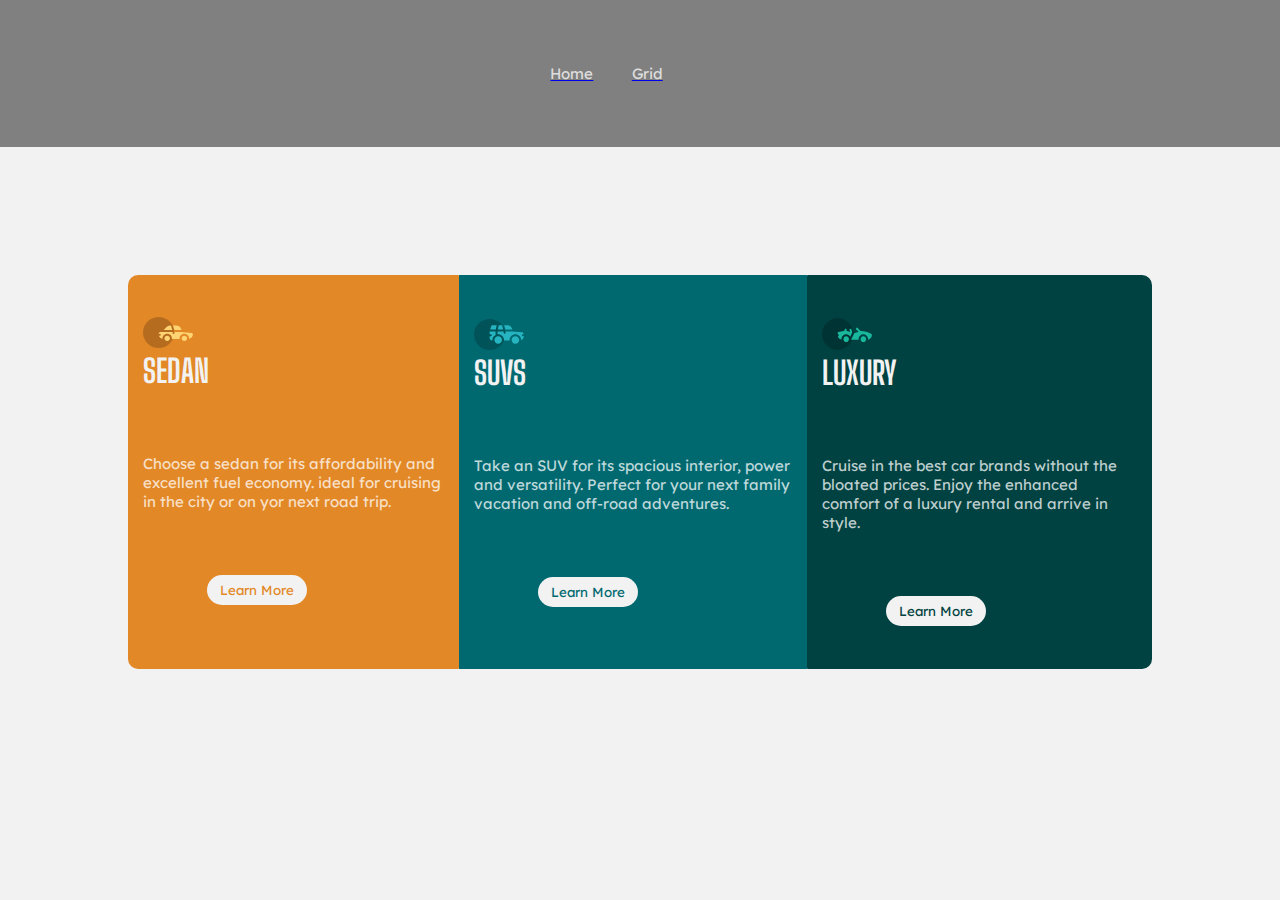
<file: index.html>
<!DOCTYPE html>
<html lang="en">
<head>
    <meta charset="UTF-8">
    <title>Title</title>
    <link rel="stylesheet" href="style.css" type="text/css">
    <link rel="preconnect" href="https://fonts.googleapis.com">
    <link rel="preconnect" href="https://fonts.gstatic.com" crossorigin>
    <link href="https://fonts.googleapis.com/css2?family=Big+Shoulders+Display:wght@700;900&family=Lexend+Deca:wght@100;400&display=swap" rel="stylesheet">
    <link href="https://fonts.googleapis.com/css2?family=Big+Shoulders+Display:wght@900&family=Lexend+Deca:wght@100&display=swap" rel="stylesheet">
    <link rel="icon"  type="image/png"  href="images/favicon-32x32.png">

</head>
<body>
<header class="span-header">
    <nav>
        <span> <a href="index.html"><p>Home</p></a></span>
        <span><a href="grid.html"><p>Grid</p></a></span>
    </nav>
</header>
<section class="div-container">
    <div class="container">
        <div class="div1">
            <img src = "images/icon-sedans.svg" alt="My Happy SVG" width="50px"/>
            <h1>SEDAN</h1>
            <p>Choose a sedan for its affordability and excellent fuel economy.
                ideal for cruising in the city or on yor next road trip.
            </p>
            <div>
                <button class="orange">Learn More</button>
            </div>
        </div>
        <div  class="div2">
            <img src = "images/icon-suvs.svg" alt="My Happy SVG" width="50px"/>
            <h1>SUVS</h1>
            <p>Take an SUV for its spacious interior, power and
                versatility. Perfect for your next family vacation
                and off-road adventures.
            </p>
            <div>
                <button class="cyan">Learn More</button>
            </div>
        </div>
        <div  class="div3">
            <img src = "images/icon-luxury.svg" alt="My Happy SVG" width="50px"/>
            <h1>LUXURY</h1>
            <p>Cruise in the best car brands without the bloated prices.
                Enjoy the enhanced comfort of a luxury rental and arrive in style.
            </p>
            <div>
                <button class="dark">Learn More</button>
            </div>
        </div>

    </div>
</section>
</body>
</html>
</file>
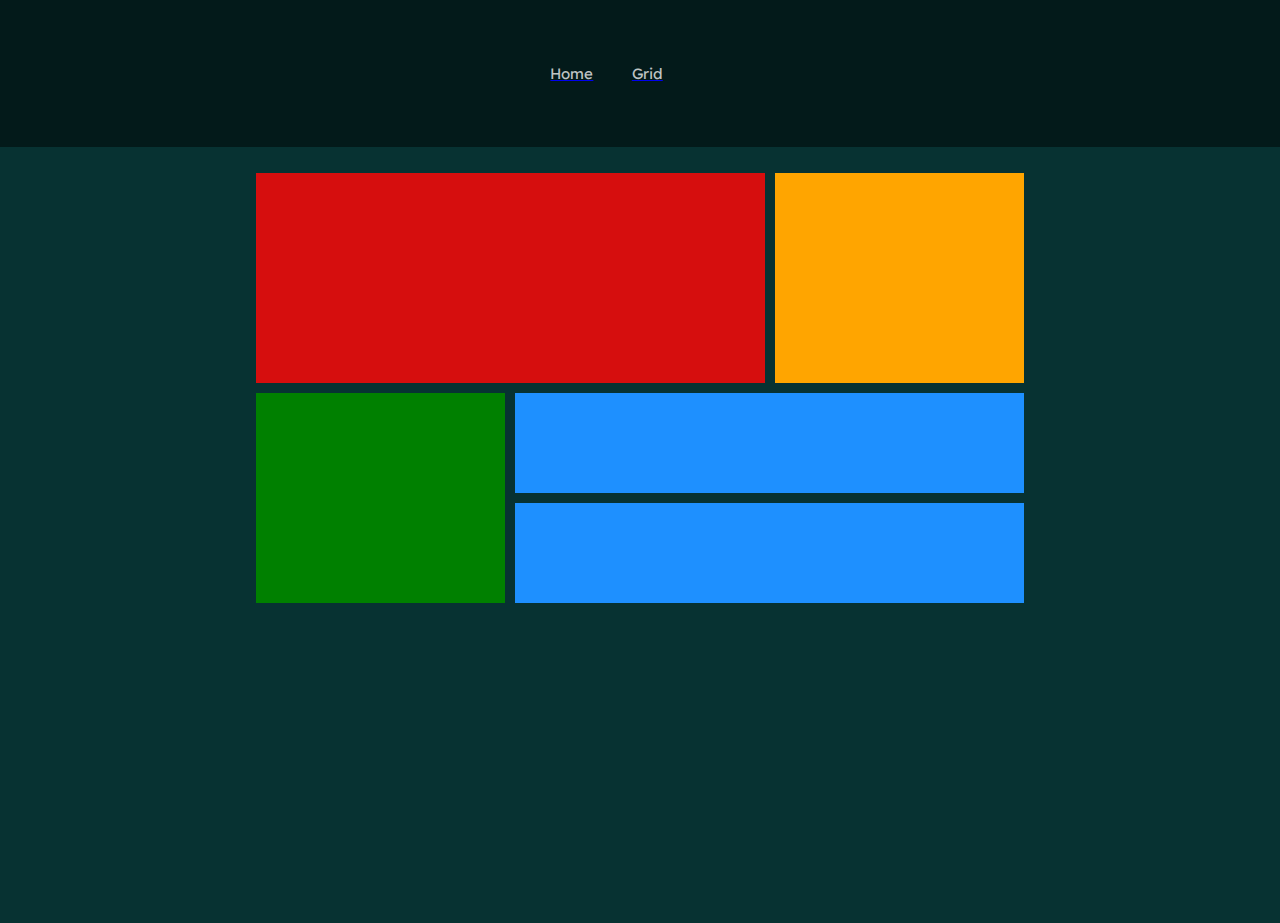
<file: grid.html>
<!DOCTYPE html>
<html lang="en">
<head>
  <meta charset="UTF-8">
  <title>Title</title>
  <link rel="stylesheet" href="style.css" type="text/css">
  <link rel="preconnect" href="https://fonts.googleapis.com">
  <link rel="preconnect" href="https://fonts.gstatic.com" crossorigin>
  <link href="https://fonts.googleapis.com/css2?family=Big+Shoulders+Display:wght@700;900&family=Lexend+Deca:wght@100;400&display=swap" rel="stylesheet">
  <link rel="icon"  type="image/png"  href="images/favicon-32x32.png">
</head>
<style>
  body, html {
    background: #073232;
}
</style>
<body>
<header class="span-header">
  <nav>
    <span> <a href="index.html"><p>Home</p></a></span>
    <span><a href="grid.html"><p>Grid</p></a></span>
  </nav>
</header>



<div class="wrapper">
  <div class="one"></div>
  <div class="two"></div>
  <div class="three"></div>
  <div class="four"></div>
  <div class="five"></div>

</div>

</body>
</html>
</file>
<file: style.css>
body, html {
    background: hsl(0, 0%, 95%);
    font-family: 'Lexend Deca', sans-serif;

}
.container {
    display: flex; /* or inline-flex */

}

.div-container{
margin: 10vw;

}
.div1 {
    background: hsl(31, 77%, 52%);
    padding: 15px;
    border-radius: 10px 1px 1px 10px;
}
.div2 {
    background-color: hsl(184, 100%, 22%);
    padding: 15px;

}
.div3 {
    background-color: hsl(179, 100%, 13%);
    padding: 15px;
    border-radius: 1px 10px 10px 1px;
}
h1 {
    font-family: 'Big Shoulders Display', cursive;
    color: hsl(0, 0%, 95%);
}
button {
    height: 30px;
    border-radius: 15px;
    background-color: hsl(0, 0%, 95%);
    width: 100px;
    font-family: 'Lexend Deca', sans-serif;
    margin-left: 5vw;
    border-width: 0px;
    position: relative;
    margin-bottom: 9%;
}
button.orange{
    border-color: hsl(31, 77%, 52%);
    color: hsl(31, 77%, 52%) ;
}
button.cyan{
    border-color: hsl(184, 100%, 22%);
    color: hsl(184, 100%, 22%);
}
button.dark{
    border-color:  hsl(179, 100%, 13%);
    color:  hsl(179, 100%, 13%);
}
p {
    color: hsla(0, 0%, 100%, 0.75);
    font-size: 15px;
    margin-top: 5vw;
    margin-bottom: 5vw;


}
img{
    margin-top: 9%;
}

* {
    margin: 0;
    padding: 0;
    box-sizing: border-box;
}

/* Mobile Styles */
@media only screen and (max-width: 375px) {
    body {
        background: hsl(0, 0%, 95%);
    }
}



/* Desktop Styles */
@media only screen and (min-width: 1440px) {
    body {
        background: hsl(0, 0%, 95%);
    }
}

nav {
    display: flex;
    margin-left: 40%;

}
span {
    margin-left: 5%;
}
.span-header {
    width: 100%;
    background-color: rgba(0, 0, 0, 0.47);


}

/** GRID CSS **/


.wrapper {
    display: grid;
    grid-template-columns: repeat(3, 1fr);
    gap: 10px;
    grid-auto-rows: minmax(100px, auto);
    margin-top: 2%;
    margin-left: 20%;
    margin-right: 20%;
    margin-bottom: 25%;



}
.one {
    grid-column: 1/ 3;
    grid-row: 1/3;
    background-color: #d60e0e;
}
.two {
    grid-column: 3/ 4;
    grid-row: 1 / 3;
    background-color: orange;
}
.three {
    grid-column: 1;
    grid-row: 3/ 5;
    background-color: green;
}
.four {
    grid-column: 2/4;
    grid-row: 3;
    background-color: dodgerblue;
}

.five {
    grid-column: 2/4;
    grid-row: 4;
    background-color: dodgerblue;
}
</file>
